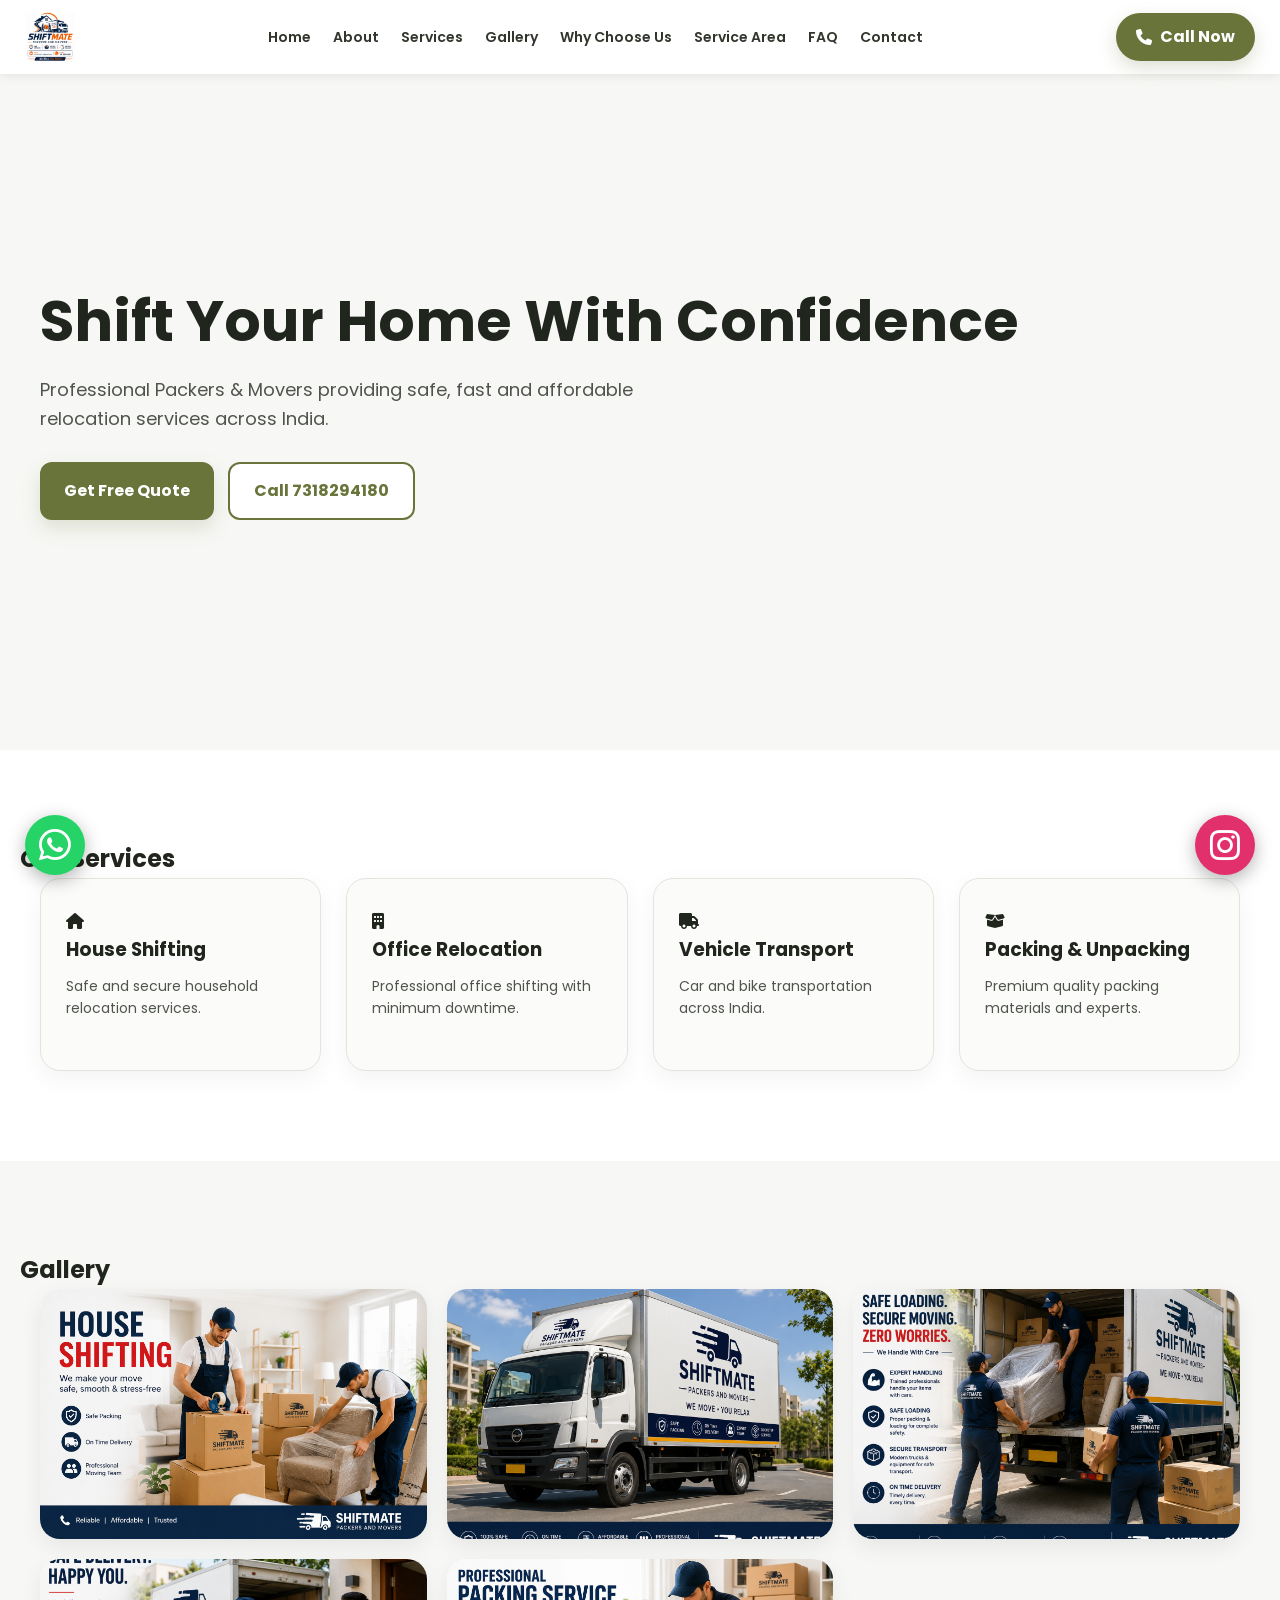
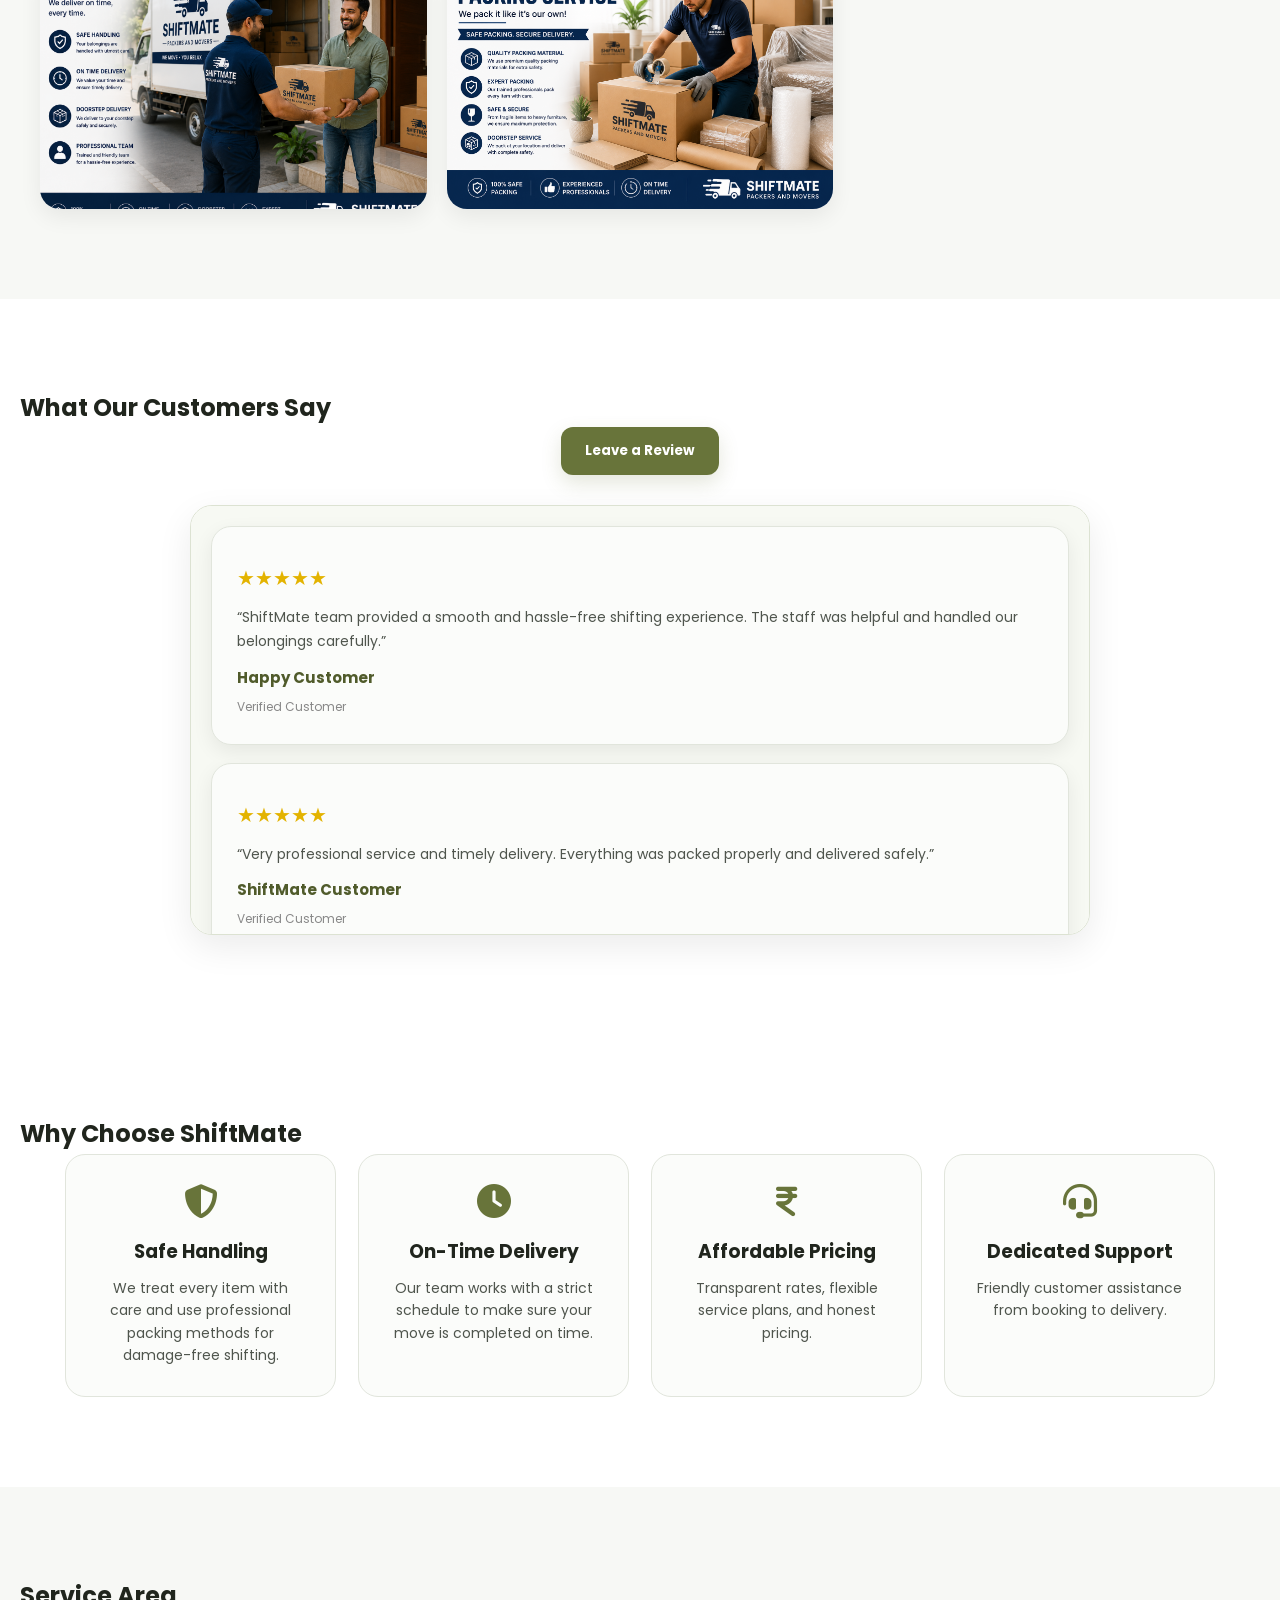
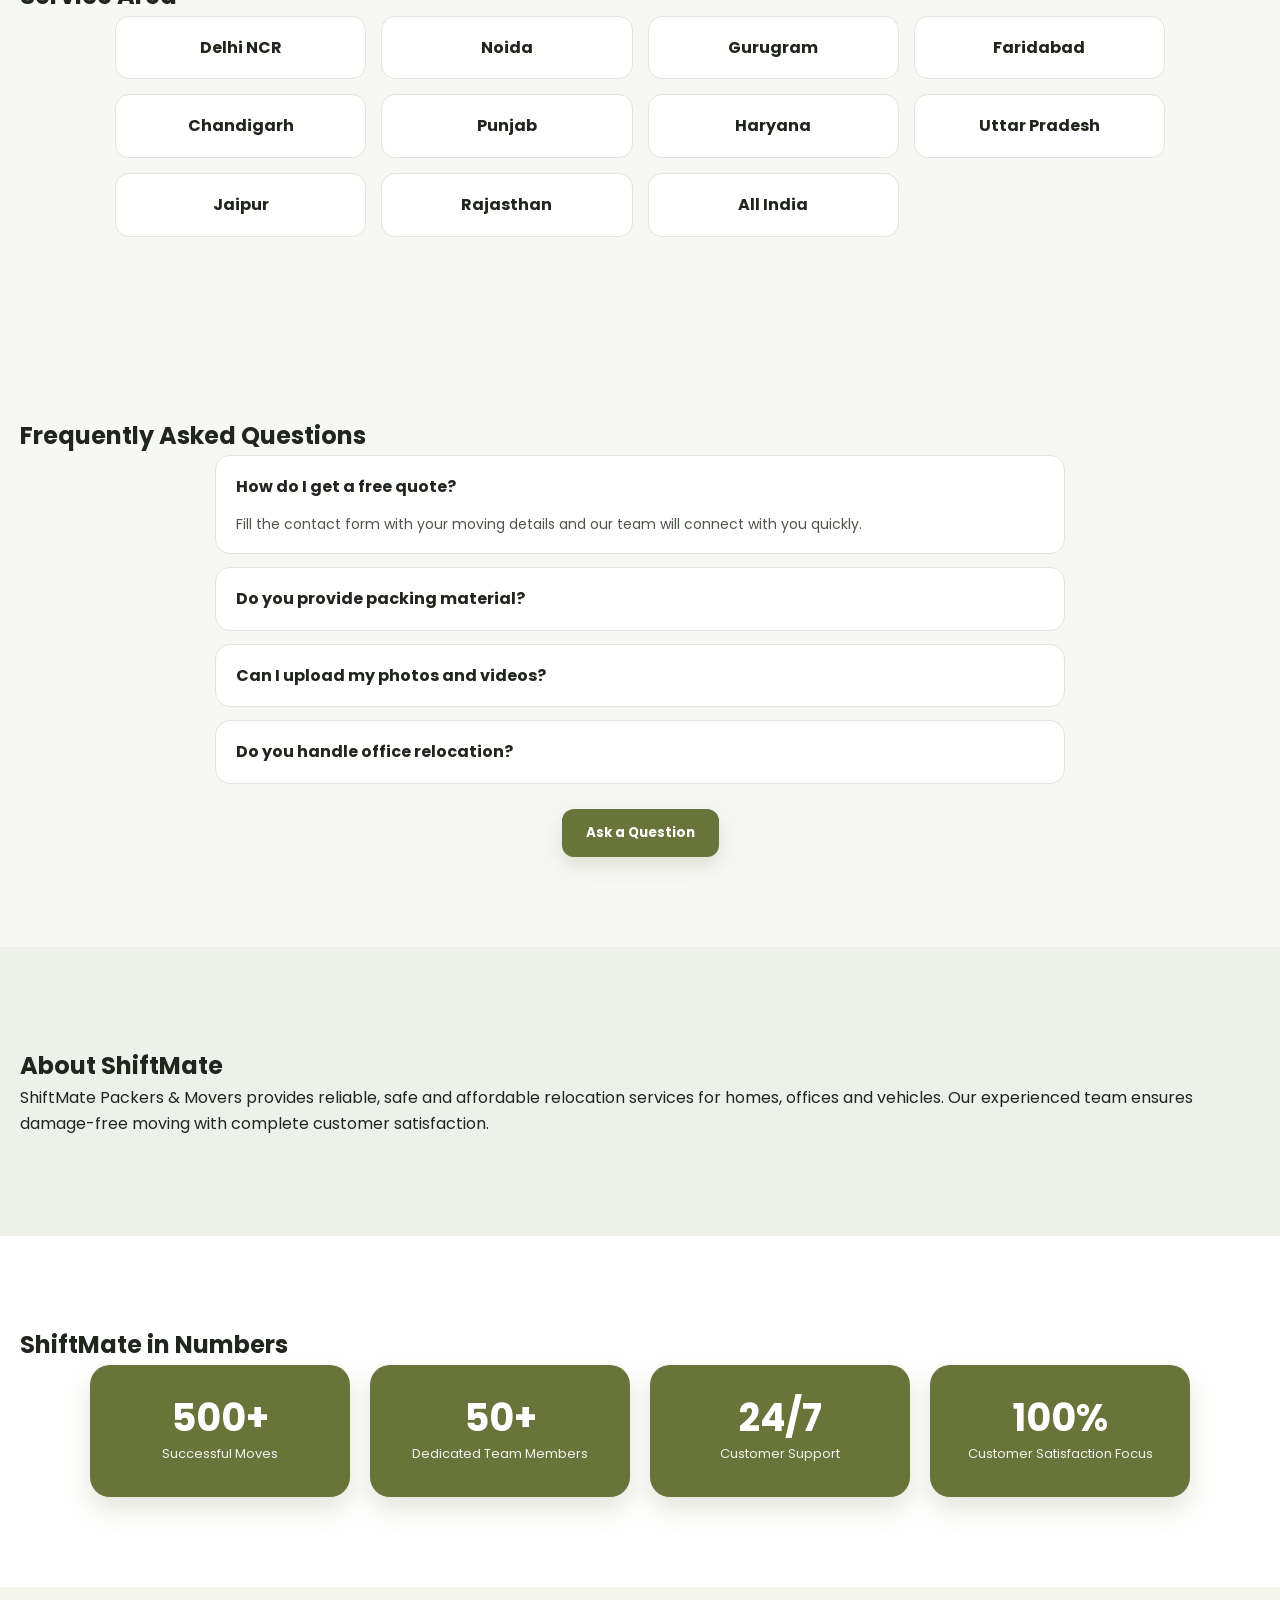
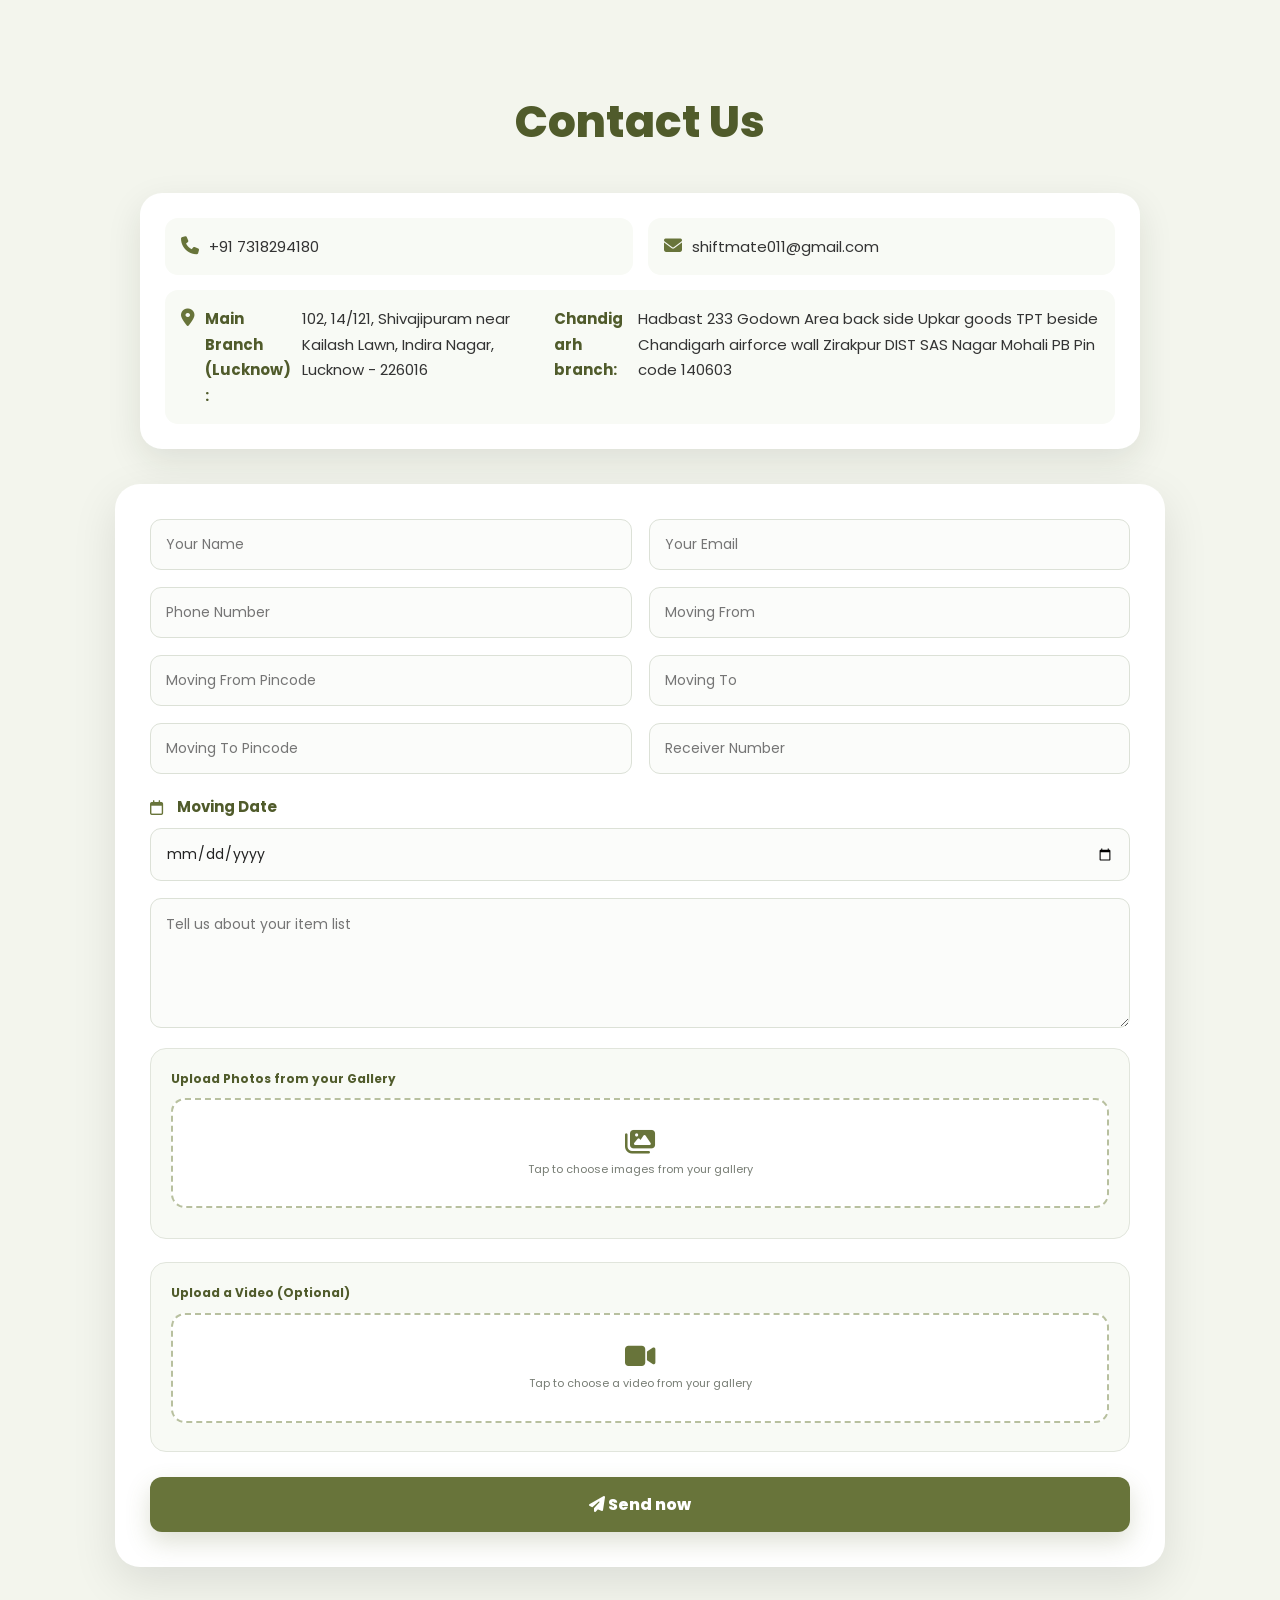
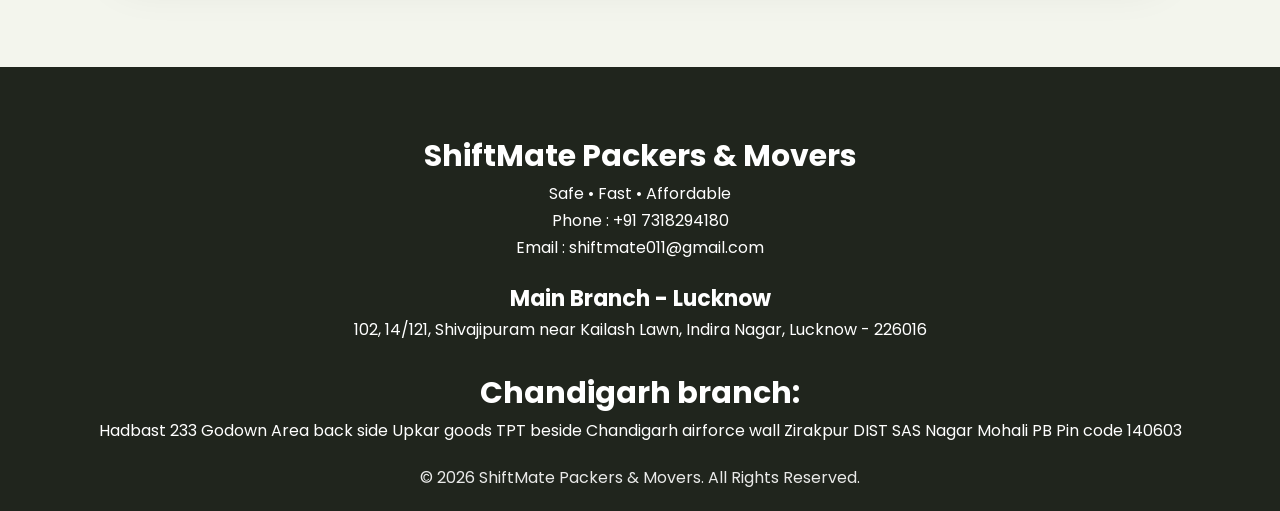
<file: index.html>
<!DOCTYPE html>
<html lang="en">
<head>
<meta charset="UTF-8">
<meta name="viewport" content="width=device-width, initial-scale=1.0">

<title>ShiftMate Packers & Movers</title>

<link rel="stylesheet" href="style.css">

<link rel="preconnect" href="https://fonts.googleapis.com">
<link rel="preconnect" href="https://fonts.gstatic.com" crossorigin>

<link href="https://fonts.googleapis.com/css2?family=Poppins:wght@300;400;500;600;700;800&display=swap" rel="stylesheet">

<link rel="stylesheet"
href="https://cdnjs.cloudflare.com/ajax/libs/font-awesome/6.5.2/css/all.min.css">



</head>

<body>



<!-- ================= HEADER ================= -->

<header>

<nav>

<div class="logo">
<img src="logo.png" alt="ShiftMate logo">
</div>

<ul class="nav-links">

<li><a href="#">Home</a></li>

<li><a href="#about">About</a></li>

<li><a href="#services">Services</a></li>

<li><a href="#gallery">Gallery</a></li>

<li><a href="#why-choose">Why Choose Us</a></li>

<li><a href="#service-area">Service Area</a></li>

<li><a href="#faq">FAQ</a></li>

<li><a href="#contact">Contact</a></li>

</ul>

<a href="tel:+917318294180"
   class="call-btn">

<i class="fa-solid fa-phone"></i>
Call Now

</a>

</nav>

</header>


<!-- ================= HOME ================= -->

<section class="hero">

<div class="hero-text">

<h1>
Shift Your Home With Confidence
</h1>

<p>
Professional Packers & Movers providing safe,
fast and affordable relocation services across India.
</p>

<div class="hero-buttons">

<a href="#contact"
   class="btn1">
Get Free Quote
</a>

<a href="tel:+917318294180"
   class="btn2">
Call 7318294180
</a>

</div>

</div>

<!-- LARGE HOMEPAGE IMAGE REMOVED -->

</section>


<!-- ================= SERVICES ================= -->

<section class="services"
         id="services">

<h2>Our Services</h2>

<div class="service-box">

<div class="card">

<i class="fa-solid fa-house"></i>

<h3>House Shifting</h3>

<p>
Safe and secure household relocation services.
</p>

</div>


<div class="card">

<i class="fa-solid fa-building"></i>

<h3>Office Relocation</h3>

<p>
Professional office shifting with minimum downtime.
</p>

</div>


<div class="card">

<i class="fa-solid fa-truck"></i>

<h3>Vehicle Transport</h3>

<p>
Car and bike transportation across India.
</p>

</div>


<div class="card">

<i class="fa-solid fa-box-open"></i>

<h3>Packing & Unpacking</h3>

<p>
Premium quality packing materials and experts.
</p>

</div>

</div>

</section>


<!-- ================= GALLERY ================= -->

<section class="gallery-section"
         id="gallery">

<h2>Gallery</h2>

<div class="gallery-container">

<div class="gallery-item">

<img src="gallery1.png"
     alt="ShiftMate gallery image 1">

</div>

<div class="gallery-item">

<img src="gallery2.png"
     alt="ShiftMate gallery image 2">

</div>

<div class="gallery-item">

<img src="gallery3.png"
     alt="ShiftMate gallery image 3">

</div>

<div class="gallery-item">

<img src="gallery4.png"
     alt="ShiftMate gallery image 4">

</div>

<div class="gallery-item">

<img src="gallery5.png"
     alt="ShiftMate gallery image 5">

</div>

</div>

</section>


<!-- ================= REVIEWS ================= -->

<section class="testimonials"
         id="reviews">

<h2>What Our Customers Say</h2>

<div class="review-actions">

<button type="button" id="openReviewBtn" class="btn1">
    Leave a Review
</button>

</div>
<div class="testimonial-container"
     id="reviewsList">

    <div class="testimonial-card">

        <div class="stars">
            ★★★★★
        </div>

        <p>
            “ShiftMate team provided a smooth and hassle-free
            shifting experience. The staff was helpful and
            handled our belongings carefully.”
        </p>

        <h4>
            Happy Customer
        </h4>

        <span>
            Verified Customer
        </span>

    </div>


    <div class="testimonial-card">

        <div class="stars">
            ★★★★★
        </div>

        <p>
            “Very professional service and timely delivery.
            Everything was packed properly and delivered safely.”
        </p>

        <h4>
            ShiftMate Customer
        </h4>

        <span>
            Verified Customer
        </span>

    </div>


    <div class="testimonial-card">

        <div class="stars">
            ★★★★★
        </div>

        <p>
            “Good communication and affordable pricing.
            Overall, the shifting process was convenient.”
        </p>

        <h4>
            Happy Customer
        </h4>

        <span>
            Verified Customer
        </span>

    </div>

</div>

</section>


<!-- REVIEW MODAL -->

<div id="reviewModal"
     class="review-modal"
     aria-hidden="true">

<div class="review-modal-content">

<button type="button"
        id="closeReviewModal"
        class="close-review-modal">
×
</button>

<h3>Leave a Review</h3>
<form id="reviewForm">

    <input type="hidden" name="_subject"
           value="New ShiftMate Customer Review">

    <input type="hidden" name="_template"
           value="table">

    <input type="hidden" name="_captcha"
           value="false">


<input
type="text"
id="reviewName"
name="name"
placeholder="Your name"
required>

<input
type="text"
id="reviewCity"
name="city"
placeholder="City"
required>

<div class="star-input"
     id="reviewStars">

<button type="button"
        class="star"
        data-value="1">☆</button>

<button type="button"
        class="star"
        data-value="2">☆</button>

<button type="button"
        class="star"
        data-value="3">☆</button>

<button type="button"
        class="star"
        data-value="4">☆</button>

<button type="button"
        class="star"
        data-value="5">☆</button>

</div>

<textarea
id="reviewText"
name="text"
placeholder="Write your review"
required></textarea>

<label for="reviewFiles">
Upload photos or video (optional)
</label>

<input
type="file"
id="reviewFiles"
name="reviewFiles[]"
accept="image/*,video/*"
multiple>

<div id="reviewFilesPreview"
     class="preview-grid">
</div>

<button type="submit"
        class="btn1">
Submit Review
</button>

</form>

</div>

</div>


<!-- ================= WHY CHOOSE ================= -->

<section class="why-choose"
         id="why-choose">

<h2>Why Choose ShiftMate</h2>

<div class="why-grid">

<div class="why-card">

<i class="fa-solid fa-shield-halved"></i>

<h3>Safe Handling</h3>

<p>
We treat every item with care and use professional
packing methods for damage-free shifting.
</p>

</div>


<div class="why-card">

<i class="fa-solid fa-clock"></i>

<h3>On-Time Delivery</h3>

<p>
Our team works with a strict schedule to make sure
your move is completed on time.
</p>

</div>


<div class="why-card">

<i class="fa-solid fa-indian-rupee-sign"></i>

<h3>Affordable Pricing</h3>

<p>
Transparent rates, flexible service plans,
and honest pricing.
</p>

</div>


<div class="why-card">

<i class="fa-solid fa-headset"></i>

<h3>Dedicated Support</h3>

<p>
Friendly customer assistance from booking
to delivery.
</p>

</div>

</div>

</section>


<!-- ================= SERVICE AREA ================= -->

<section class="service-area"
         id="service-area">

<h2>Service Area</h2>

<div class="area-grid">

<div class="area-card">Delhi NCR</div>
<div class="area-card">Noida</div>
<div class="area-card">Gurugram</div>
<div class="area-card">Faridabad</div>
<div class="area-card">Chandigarh</div>
<div class="area-card">Punjab</div>
<div class="area-card">Haryana</div>
<div class="area-card">Uttar Pradesh</div>
<div class="area-card">Jaipur</div>
<div class="area-card">Rajasthan</div>
<div class="area-card">All India</div>

</div>

</section>


<!-- ================= FAQ ================= -->

<section class="faq-section"
         id="faq">

<h2>Frequently Asked Questions</h2>

<div class="faq-list">

<details open>

<summary>
How do I get a free quote?
</summary>

<p>
Fill the contact form with your moving details
and our team will connect with you quickly.
</p>

</details>


<details>

<summary>
Do you provide packing material?
</summary>

<p>
Yes, we provide quality packing supplies
for homes, offices and vehicle relocation.
</p>

</details>


<details>

<summary>
Can I upload my photos and videos?
</summary>

<p>
Yes, the form allows you to upload photos
and video files related to your move.
</p>

</details>


<details>

<summary>
Do you handle office relocation?
</summary>

<p>
Yes, we provide professional office shifting.
</p>

</details>

</div>


<div class="faq-actions">

<button type="button" id="openQuestionBtn" class="btn1">
    Ask a Question
</button>

</div>

</section>


<!-- ================= ASK QUESTION ================= -->

<div id="questionModal"
     class="question-modal"
     aria-hidden="true">

<div class="question-modal-content">

<button type="button"
        id="closeQuestionModal"
        class="close-question-modal">
×
</button>

<h3>Ask a Question</h3>

<form id="questionForm">

    <input type="hidden" name="_subject"
           value="New ShiftMate Customer Question">

    <input type="hidden" name="_template"
           value="table">

    <input type="hidden" name="_captcha"
           value="false">


<input
type="text"
id="qName"
name="name"
placeholder="Your name"
required>

<input
type="email"
id="qEmail"
name="email"
placeholder="Your email"
required>

<textarea
id="qText"
name="question"
placeholder="Your question"
required></textarea>

<button type="submit"
        class="btn1">
Submit Question
</button>

</form>

</div>

</div>


<!-- ================= ABOUT ================= -->

<section class="about"
         id="about">

<h2>About ShiftMate</h2>

<p>

ShiftMate Packers & Movers provides reliable,
safe and affordable relocation services for homes,
offices and vehicles. Our experienced team ensures
damage-free moving with complete customer satisfaction.

</p>

</section>


<!-- ================= STATS ================= -->

<section class="stats-section"
         id="stats">

<h2>ShiftMate in Numbers</h2>

<div class="stats-grid">

<div class="stat-card">
<h3>500+</h3>
<p>Successful Moves</p>
</div>

<div class="stat-card">
<h3>50+</h3>
<p>Dedicated Team Members</p>
</div>

<div class="stat-card">
<h3>24/7</h3>
<p>Customer Support</p>
</div>

<div class="stat-card">
<h3>100%</h3>
<p>Customer Satisfaction Focus</p>
</div>

</div>

</section>


<!-- ================= CONTACT ================= -->

<section class="contact"
         id="contact">

<h2>Contact Us</h2>

<div class="contact-info">

<p>
<i class="fa-solid fa-phone"></i>
+91 7318294180
</p>

<p>
<i class="fa-solid fa-envelope"></i>
shiftmate011@gmail.com
</p>

<p>
<i class="fa-solid fa-location-dot"></i>

<strong>
Main Branch (Lucknow):
</strong>

102, 14/121, Shivajipuram near Kailash Lawn,
Indira Nagar, Lucknow - 226016
   <br>
<strong>
Chandigarh branch:
</strong>

Hadbast 233 Godown Area back side Upkar goods TPT beside Chandigarh airforce wall Zirakpur DIST SAS Nagar Mohali PB
Pin code 140603

</p>

</div>


<!-- QUOTE FORM -->

<form
    id="quoteForm"
    action="https://formsubmit.co/shiftmate011@gmail.com"
    method="POST"
    enctype="multipart/form-data">

    <input type="hidden" name="_subject" value="New ShiftMate Moving Enquiry">

    <input type="hidden" name="_next"
           value="https://itss-himanshu011.github.io/ShiftMate-Packers-Movers/thankyou.html">

    <input type="hidden" name="_captcha" value="false">


<input
type="text"
name="name"
placeholder="Your Name"
required>


<input
type="email"
name="email"
placeholder="Your Email"
required>


<input
type="tel"
name="phone"
placeholder="Phone Number"
required>


<!-- MOVING FROM -->

<input
    type="text"
    id="from"
    name="moving_from"
    placeholder="Moving From"
    required>


<input
    type="text"
    id="fromPincode"
    name="moving_from_pincode"
    placeholder="Moving From Pincode"
    inputmode="numeric"
    maxlength="6"
    pattern="[0-9]{6}"
    required>


<!-- MOVING TO -->

<input
    type="text"
    id="to"
    name="moving_to"
    placeholder="Moving To"
    required>


<input
    type="text"
    id="toPincode"
    name="moving_to_pincode"
    placeholder="Moving To Pincode"
    inputmode="numeric"
    maxlength="6"
    pattern="[0-9]{6}"
    required>


<!-- RECEIVER NUMBER -->

<input
    type="tel"
    id="receiverNumber"
    name="receiver_number"
    placeholder="Receiver Number"
    inputmode="numeric"
    maxlength="10"
    pattern="[0-9]{10}"
    required>


<!-- DATE -->

<label
for="movingDate"
class="date-label">

<i class="fa-regular fa-calendar"></i>
Moving Date

</label>

<input
type="date"
id="movingDate"
name="date"
required>


<textarea
name="message"
placeholder="Tell us about your item list">
</textarea>


<!-- PHOTOS -->

<div class="upload-group">

<label
for="photos"
class="upload-label">

Upload Photos from your Gallery

</label>

<label
for="photos"
class="upload-box"
id="photos-dropzone">

<i class="fa-solid fa-images"></i>

<span>
Tap to choose images from your gallery
</span>

</label>

<input
id="photos"
type="file"
name="photos"
accept="image/*"
multiple>

<div
id="photo-preview"
class="preview-grid">
</div>

</div>


<!-- VIDEO -->

<div class="upload-group">

<label
for="video"
class="upload-label">

Upload a Video (Optional)

</label>

<label
for="video"
class="upload-box"
id="video-dropzone">

<i class="fa-solid fa-video"></i>

<span>
Tap to choose a video from your gallery
</span>

</label>

<input
id="video"
type="file"
name="video"
accept="video/*">

<div
id="video-file-name"
class="file-name">
</div>

</div>


<input
type="hidden"
name="_subject"
value="New ShiftMate Website Enquiry">


<input
type="hidden"
name="_template"
value="table">


<input
type="hidden"
name="_captcha"
value="false">


<input type="hidden" name="_next" value="https://itss-himanshu011.github.io/ShiftMate-Packers-Movers/thankyou.html">


<button type="submit">

<i class="fa-solid fa-paper-plane"></i>
Send now

</button>

</form>

</section>


<!-- ================= FOOTER ================= -->

<footer>

<h3>
ShiftMate Packers & Movers
</h3>

<p>
Safe • Fast • Affordable
</p>

<p>
Phone : +91 7318294180
</p>

<p>
Email : shiftmate011@gmail.com
</p>

<h2>
Main Branch - Lucknow
</h2>

<p>
102, 14/121, Shivajipuram near Kailash Lawn,
Indira Nagar, Lucknow - 226016
</p>
 <br>
<h3>
Chandigarh branch:
</h3>
<p>
Hadbast 233 Godown Area back side Upkar goods TPT beside Chandigarh airforce wall Zirakpur DIST SAS Nagar Mohali PB
Pin code 140603
</p>

<p class="copyright">
© 2026 ShiftMate Packers & Movers.
All Rights Reserved.
</p>

</footer>


<!-- ================= WHATSAPP ================= -->

<a
    id="whatsappFloat"
    href="https://wa.me/917318294180"
    target="_blank"
    rel="noopener noreferrer"
    aria-label="Chat with ShiftMate on WhatsApp"
    style="
        position: fixed !important;
        left: 25px !important;
        bottom: 25px !important;
        width: 60px !important;
        height: 60px !important;
        min-width: 60px !important;
        min-height: 60px !important;
        background: #25D366 !important;
        border-radius: 50% !important;
        display: flex !important;
        align-items: center !important;
        justify-content: center !important;
        padding: 0 !important;
        margin: 0 !important;
        text-decoration: none !important;
        z-index: 2147483647 !important;
        box-shadow: 0 5px 18px rgba(0,0,0,.30) !important;
        overflow: hidden !important;
    "
>
    <i
        class="fa-brands fa-whatsapp"
        style="
            font-size: 36px !important;
            line-height: 1 !important;
            color: #fff !important;
            display: block !important;
        "
    ></i>
</a>
<a
    id="instagramFloat"
    href="https://www.instagram.com/shiftmate011?stkn=bTk1a3V1cHdyanZs"
    target="_blank"
    rel="noopener noreferrer"
    aria-label="Follow ShiftMate on Instagram"
    style="
        position: fixed !important;
        right: 25px !important;
        bottom: 25px !important;
        width: 60px !important;
        height: 60px !important;
        min-width: 60px !important;
        min-height: 60px !important;
        background: #E1306C !important;
        border-radius: 50% !important;
        display: flex !important;
        align-items: center !important;
        justify-content: center !important;
        padding: 0 !important;
        margin: 0 !important;
        text-decoration: none !important;
        z-index: 2147483647 !important;
        box-shadow: 0 5px 18px rgba(0,0,0,.30) !important;
        overflow: hidden !important;
    "
>
    <i
        class="fa-brands fa-instagram"
        style="
            font-size: 34px !important;
            line-height: 1 !important;
            color: #fff !important;
            display: block !important;
        "
    ></i>
</a>



<script src="script.js">
</script>

</body>
</html>
</file>
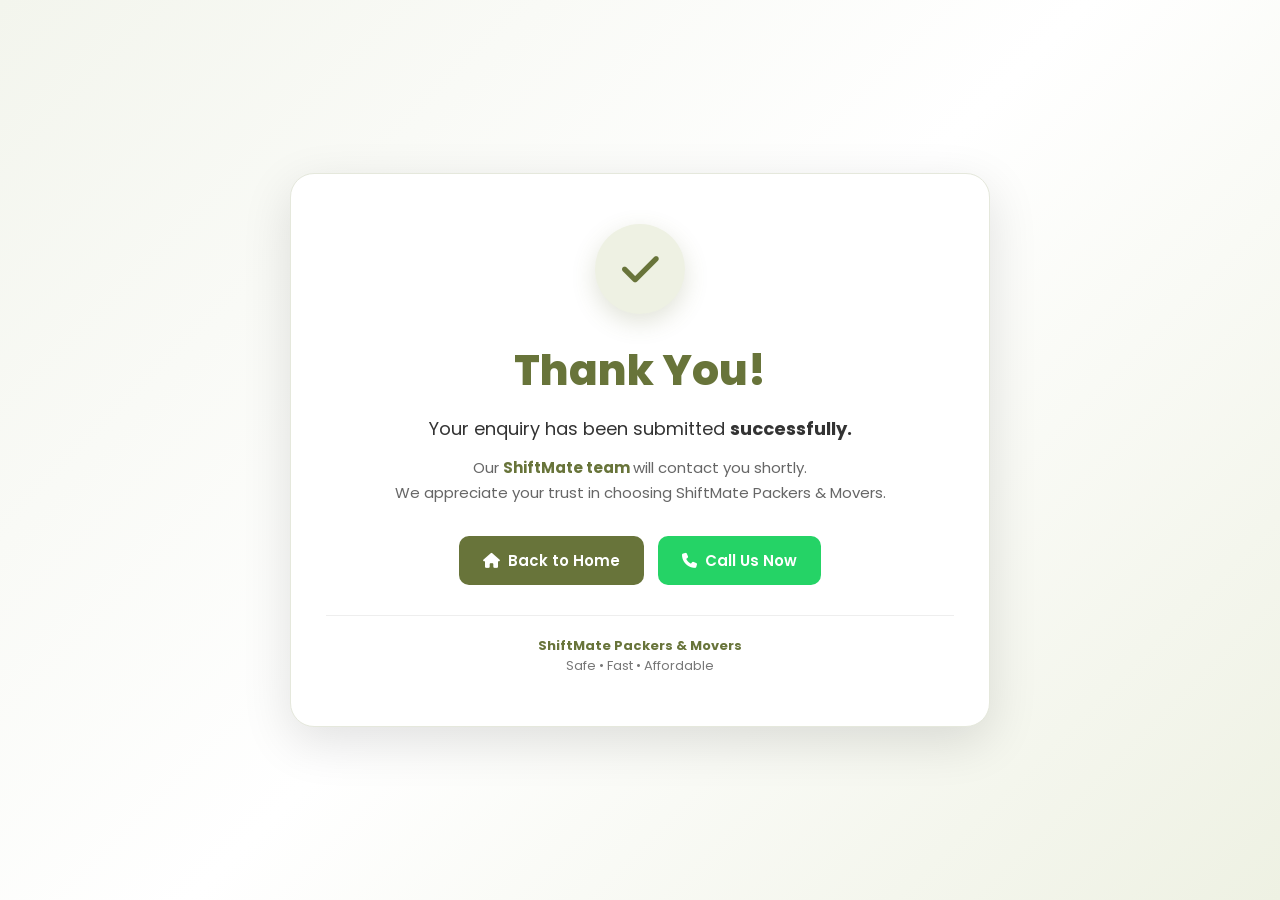
<file: thankyou.html>
<!DOCTYPE html>
<html lang="en">

<head>

    <meta charset="UTF-8">

    <meta name="viewport" content="width=device-width, initial-scale=1.0">

    <title>Thank You | ShiftMate Packers & Movers</title>

    <link rel="preconnect" href="https://fonts.googleapis.com">

    <link rel="preconnect"
          href="https://fonts.gstatic.com"
          crossorigin>

    <link
        href="https://fonts.googleapis.com/css2?family=Poppins:wght@300;400;500;600;700;800&display=swap"
        rel="stylesheet">

    <link
        rel="stylesheet"
        href="https://cdnjs.cloudflare.com/ajax/libs/font-awesome/6.5.2/css/all.min.css">

    <style>

        * {
            box-sizing: border-box;
        }

        body {
            margin: 0;
            font-family: 'Poppins', sans-serif;
            min-height: 100vh;
            display: flex;
            align-items: center;
            justify-content: center;
            padding: 20px;

            background:
                linear-gradient(
                    135deg,
                    #f3f5ed 0%,
                    #ffffff 50%,
                    #eef1e3 100%
                );
        }

        .thankyou-wrap {
            width: 100%;
            max-width: 700px;

            background: #ffffff;

            padding: 50px 35px;

            border-radius: 24px;

            text-align: center;

            box-shadow:
                0 15px 50px rgba(0, 0, 0, 0.12);

            border: 1px solid #e5e8dc;
        }

        .success-icon {
            width: 90px;
            height: 90px;

            margin: 0 auto 25px;

            border-radius: 50%;

            display: flex;
            align-items: center;
            justify-content: center;

            background: #eef1e3;

            color: #68743a;

            font-size: 42px;

            box-shadow:
                0 8px 25px rgba(104, 116, 58, 0.20);
        }

        h1 {
            margin: 0 0 12px;

            font-size: 42px;

            font-weight: 800;

            color: #68743a;
        }

        .main-message {
            margin: 0 auto 10px;

            color: #333;

            font-size: 18px;

            line-height: 1.7;
        }

        .sub-message {
            margin: 0 auto;

            color: #666;

            font-size: 15px;

            line-height: 1.7;
        }

        .highlight {
            color: #68743a;
            font-weight: 700;
        }

        .actions {
            margin-top: 30px;

            display: flex;

            justify-content: center;

            align-items: center;

            gap: 14px;

            flex-wrap: wrap;
        }

        .action-btn {
            display: inline-flex;

            align-items: center;

            justify-content: center;

            gap: 8px;

            padding: 13px 24px;

            border-radius: 10px;

            text-decoration: none;

            font-family: 'Poppins', sans-serif;

            font-size: 15px;

            font-weight: 600;

            transition: 0.3s ease;
        }

        .home-btn {
            background: #68743a;
            color: #ffffff;
        }

        .home-btn:hover {
            background: #505b2b;
            transform: translateY(-2px);
        }

        .call-btn {
            background: #25D366;
            color: #ffffff;
        }

        .call-btn:hover {
            background: #1ebe5d;
            transform: translateY(-2px);
        }

        .brand {
            margin-top: 30px;

            padding-top: 20px;

            border-top: 1px solid #eeeeee;

            color: #777;

            font-size: 13px;
        }

        .brand strong {
            color: #68743a;
        }

        @media (max-width: 600px) {

            .thankyou-wrap {
                padding: 40px 22px;
            }

            .success-icon {
                width: 75px;
                height: 75px;
                font-size: 34px;
            }

            h1 {
                font-size: 32px;
            }

            .main-message {
                font-size: 16px;
            }

            .actions {
                flex-direction: column;
            }

            .action-btn {
                width: 100%;
                max-width: 280px;
            }
        }

    </style>

</head>

<body>

    <div class="thankyou-wrap">

        <div class="success-icon">
            <i class="fa-solid fa-check"></i>
        </div>

        <h1>
            Thank You!
        </h1>

        <p class="main-message">

            Your enquiry has been submitted
            <strong>successfully.</strong>

        </p>

        <p class="sub-message">

            Our
            <span class="highlight">
                ShiftMate team
            </span>
            will contact you shortly.

        </p>

        <p class="sub-message">

            We appreciate your trust in
            choosing ShiftMate Packers & Movers.

        </p>

        <div class="actions">

            <a
                href="index.html"
                class="action-btn home-btn">

                <i class="fa-solid fa-house"></i>

                Back to Home

            </a>

            <a
                href="tel:+917318294180"
                class="action-btn call-btn">

                <i class="fa-solid fa-phone"></i>

                Call Us Now

            </a>

        </div>

        <div class="brand">

            <strong>
                ShiftMate Packers & Movers
            </strong>

            <br>

            Safe • Fast • Affordable

        </div>

    </div>

</body>

</html>
</file>
<file: style.css>
/* =========================================================
   SHIFTMATE PACKERS & MOVERS
   PREMIUM OLIVE + BLUE DESIGN
========================================================= */

:root{
    --olive:#68743a;
    --olive-dark:#505b2b;
    --olive-light:#eef1e3;

    --blue:#0b5ed7;
    --blue-dark:#084298;

    --orange:#f28b2c;

    --dark:#20251d;
    --text:#4f554d;
    --muted:#777d74;

    --white:#ffffff;
    --light:#f6f8f4;
    --border:#e1e5dc;

    --shadow:0 12px 35px rgba(30,40,20,.10);
    --radius:20px;
}


/* =========================================================
   RESET
========================================================= */

*{
    margin:0;
    padding:0;
    box-sizing:border-box;
    font-family:'Poppins',sans-serif;
    scroll-behavior:smooth;
}

html{
    scroll-behavior:smooth;
}

body{
    background:#f7f8f5;
    color:var(--dark);
    line-height:1.6;
    overflow-x:hidden;
}

a{
    text-decoration:none;
    color:inherit;
}

button,
input,
textarea{
    font-family:inherit;
}

button{
    cursor:pointer;
}

img{
    max-width:100%;
}


/* =========================================================
   HEADER
========================================================= */

header{
    position:fixed;
    top:0;
    left:0;
    width:100%;
    background:rgba(255,255,255,.96);
    backdrop-filter:blur(12px);
    box-shadow:0 2px 15px rgba(0,0,0,.08);
    z-index:1000;
}

nav{
    max-width:1300px;
    margin:auto;
    padding:12px 25px;
    display:flex;
    align-items:center;
    justify-content:space-between;
    gap:20px;
}

.logo img{
    height:50px;
    width:auto;
    display:block;
}

.nav-links{
    display:flex;
    list-style:none;
    gap:22px;
    align-items:center;
}

.nav-links a{
    color:#31362d;
    font-size:14px;
    font-weight:600;
    transition:.25s ease;
}

.nav-links a:hover{
    color:var(--olive);
}

.call-btn{
    background:var(--olive);
    color:white;
    padding:11px 20px;
    border-radius:50px;
    font-weight:700;
    display:flex;
    align-items:center;
    gap:8px;
    transition:.25s ease;
    white-space:nowrap;
    box-shadow:0 7px 18px rgba(104,116,58,.22);
}

.call-btn:hover{
    background:var(--olive-dark);
    transform:translateY(-2px);
}


/* =========================================================
   GENERAL
========================================================= */

.section-heading{
    text-align:center;
    max-width:800px;
    margin:0 auto 45px;
}

.section-heading > span,
.section-kicker{
    color:var(--olive);
    font-size:12px;
    letter-spacing:2px;
    font-weight:800;
    text-transform:uppercase;
}

.section-heading h2{
    font-size:42px;
    line-height:1.2;
    margin:10px 0 15px;
    color:var(--dark);
}

.section-heading p{
    color:var(--text);
    font-size:16px;
}


/* =========================================================
   BUTTONS
========================================================= */

.btn1,
.btn2,
.olive-button,
.olive-submit,
.quote-submit{
    border:none;
    display:inline-flex;
    align-items:center;
    justify-content:center;
    gap:9px;
    background:var(--olive);
    color:white;
    padding:14px 24px;
    border-radius:12px;
    font-weight:700;
    transition:.25s ease;
    box-shadow:0 8px 20px rgba(104,116,58,.18);
}

.btn1:hover,
.btn2:hover,
.olive-button:hover,
.olive-submit:hover,
.quote-submit:hover{
    background:var(--olive-dark);
    transform:translateY(-2px);
}

.btn2{
    background:#ffffff;
    color:var(--olive);
    border:2px solid var(--olive);
    box-shadow:none;
}

.btn2:hover{
    color:white;
}


/* =========================================================
   HERO
========================================================= */

.hero{
    max-width:1250px;
    margin:105px auto 45px;
    padding:55px 25px;
    min-height:600px;
    display:flex;
    align-items:center;
    gap:55px;
}

.hero-text{
    flex:1;
}

.hero-badge{
    display:inline-flex;
    align-items:center;
    gap:8px;
    background:var(--olive-light);
    color:var(--olive-dark);
    padding:8px 14px;
    border-radius:50px;
    font-size:13px;
    font-weight:700;
    margin-bottom:20px;
}

.hero-text h1{
    font-size:57px;
    line-height:1.12;
    margin-bottom:22px;
    color:var(--dark);
}

.hero-text h1 span{
    color:var(--olive);
    display:block;
}

.hero-text p{
    max-width:650px;
    font-size:18px;
    color:var(--text);
    margin-bottom:28px;
}

.hero-buttons{
    display:flex;
    flex-wrap:wrap;
    gap:14px;
}

.hero-trust{
    margin-top:25px;
    display:flex;
    flex-wrap:wrap;
    gap:18px;
}

.hero-trust div{
    font-size:13px;
    font-weight:600;
    color:#61675d;
}

.hero-trust i{
    color:var(--olive);
    margin-right:5px;
}

.hero-image{
    flex:1;
    display:flex;
    justify-content:center;
}

.hero-image-card{
    width:100%;
    max-width:560px;
    padding:12px;
    background:white;
    border-radius:28px;
    box-shadow:var(--shadow);
    position:relative;
}

.hero-image-card img{
    width:100%;
    height:430px;
    object-fit:cover;
    border-radius:20px;
    display:block;
}

.hero-image-tag{
    position:absolute;
    left:30px;
    bottom:30px;
    background:rgba(255,255,255,.95);
    backdrop-filter:blur(10px);
    padding:12px 17px;
    border-radius:15px;
    display:flex;
    align-items:center;
    gap:10px;
    box-shadow:0 10px 25px rgba(0,0,0,.12);
}

.hero-image-tag i{
    width:38px;
    height:38px;
    display:flex;
    align-items:center;
    justify-content:center;
    background:var(--olive);
    color:white;
    border-radius:50%;
}

.hero-image-tag span{
    display:flex;
    flex-direction:column;
}

.hero-image-tag strong{
    font-size:13px;
}

.hero-image-tag small{
    color:var(--muted);
}


/* =========================================================
   TRUST STRIP
========================================================= */

.trust-strip{
    max-width:1150px;
    margin:0 auto 70px;
    background:white;
    border:1px solid var(--border);
    border-radius:20px;
    padding:22px;
    display:grid;
    grid-template-columns:repeat(4,1fr);
    gap:20px;
    box-shadow:var(--shadow);
}

.trust-item{
    display:flex;
    align-items:center;
    gap:12px;
    border-right:1px solid var(--border);
    padding-right:20px;
}

.trust-item:last-child{
    border-right:none;
}

.trust-item > i{
    width:44px;
    height:44px;
    display:flex;
    justify-content:center;
    align-items:center;
    border-radius:12px;
    background:var(--olive-light);
    color:var(--olive);
}

.trust-item span{
    display:flex;
    flex-direction:column;
}

.trust-item strong{
    font-size:13px;
}

.trust-item small{
    color:var(--muted);
    font-size:11px;
}


/* =========================================================
   SERVICES
========================================================= */

.services{
    padding:90px 20px;
    background:white;
}

.service-box{
    max-width:1200px;
    margin:auto;
    display:grid;
    grid-template-columns:repeat(4,1fr);
    gap:25px;
}

.card{
    background:#fbfcfa;
    border:1px solid var(--border);
    border-radius:20px;
    padding:30px 25px;
    box-shadow:0 8px 25px rgba(0,0,0,.05);
    transition:.3s ease;
}

.card:hover{
    transform:translateY(-8px);
    box-shadow:var(--shadow);
    border-color:#ccd3ba;
}

.card-icon{
    width:58px;
    height:58px;
    display:flex;
    justify-content:center;
    align-items:center;
    border-radius:16px;
    background:var(--olive-light);
    color:var(--olive);
    font-size:24px;
    margin-bottom:20px;
}

.card h3{
    margin-bottom:10px;
    color:var(--dark);
}

.card p{
    color:var(--text);
    font-size:14px;
    margin-bottom:20px;
}

.card a{
    color:var(--olive);
    font-size:13px;
    font-weight:800;
}


/* =========================================================
   ABOUT
========================================================= */

.about{
    padding:100px 20px;
    background:#eef1e9;
}

.about-content{
    max-width:1150px;
    margin:auto;
    display:grid;
    grid-template-columns:1.6fr .8fr;
    gap:50px;
    align-items:center;
}

.about-text h2{
    font-size:45px;
    margin:10px 0 20px;
}

.about-text h2 span{
    color:var(--olive);
}

.about-text p{
    color:var(--text);
    max-width:750px;
    margin-bottom:15px;
}

.about-points{
    display:grid;
    grid-template-columns:1fr 1fr;
    gap:12px;
    margin-top:25px;
}

.about-points div{
    font-size:14px;
    font-weight:600;
}

.about-points i{
    color:var(--olive);
    margin-right:7px;
}

.about-card{
    background:white;
    padding:35px;
    border-radius:25px;
    box-shadow:var(--shadow);
    text-align:center;
}

.about-card > i{
    width:70px;
    height:70px;
    border-radius:50%;
    display:flex;
    align-items:center;
    justify-content:center;
    background:var(--olive-light);
    color:var(--olive);
    font-size:30px;
    margin-bottom:18px;
}

.about-card h3{
    font-size:24px;
    margin-bottom:10px;
}

.about-card p{
    color:var(--text);
    margin-bottom:22px;
}


/* =========================================================
   STATS
========================================================= */

.stats-section{
    padding:90px 20px;
    background:white;
}

.stats-grid{
    max-width:1100px;
    margin:auto;
    display:grid;
    grid-template-columns:repeat(4,1fr);
    gap:20px;
}

.stat-card{
    text-align:center;
    padding:32px 20px;
    border-radius:20px;
    background:var(--olive);
    color:white;
    box-shadow:0 12px 25px rgba(104,116,58,.18);
}

.stat-card i{
    font-size:25px;
    margin-bottom:10px;
    opacity:.9;
}

.stat-card h3{
    font-size:38px;
    line-height:1.1;
}

.stat-card p{
    font-size:13px;
    margin-top:6px;
    opacity:.9;
}


/* =========================================================
   GALLERY
========================================================= */

.gallery-section{
    padding:90px 20px;
    background:#f7f8f5;
}

.gallery-container{
    max-width:1200px;
    margin:auto;
    display:grid;
    grid-template-columns:repeat(3,1fr);
    gap:20px;
}

.gallery-item{
    height:250px;
    background:white;
    border-radius:20px;
    overflow:hidden;
    box-shadow:0 8px 22px rgba(0,0,0,.07);
    cursor:pointer;
}

.gallery-item img{
    width:100%;
    height:100%;
    object-fit:cover;
    transition:.35s ease;
}

.gallery-item:hover img{
    transform:scale(1.06);
}

.featured-gallery-item{
    grid-column:span 2;
}


/* =========================================================
   GALLERY MODAL
========================================================= */

.gallery-modal{
    position:fixed;
    inset:0;
    background:rgba(0,0,0,.82);
    display:none;
    align-items:center;
    justify-content:center;
    padding:25px;
    z-index:5000;
}

.gallery-modal.show{
    display:flex;
}

.gallery-modal-content{
    position:relative;
    max-width:1000px;
    width:100%;
}

.gallery-modal-content img{
    width:100%;
    max-height:85vh;
    object-fit:contain;
    border-radius:15px;
}

.close-gallery-modal{
    position:absolute;
    right:0;
    top:-50px;
    width:42px;
    height:42px;
    border:none;
    border-radius:50%;
    background:white;
    color:#222;
    font-size:25px;
}


/* =========================================================
   WHY CHOOSE
========================================================= */

.why-choose{
    padding:90px 20px;
    background:white;
}

.why-grid{
    max-width:1150px;
    margin:auto;
    display:grid;
    grid-template-columns:repeat(4,1fr);
    gap:22px;
}

.why-card{
    padding:30px;
    background:#fbfcfa;
    border:1px solid var(--border);
    border-radius:20px;
    text-align:center;
    transition:.3s;
}

.why-card:hover{
    transform:translateY(-6px);
    box-shadow:var(--shadow);
}

.why-card > i{
    color:var(--olive);
    font-size:34px;
    margin-bottom:18px;
}

.why-card h3{
    margin-bottom:10px;
}

.why-card p{
    font-size:14px;
    color:var(--text);
}


/* =========================================================
   SERVICE AREA
========================================================= */

.service-area{
    padding:90px 20px;
    background:#f7f8f5;
}

.area-grid{
    max-width:1050px;
    margin:auto;
    display:grid;
    grid-template-columns:repeat(4,1fr);
    gap:15px;
}

.area-card{
    padding:18px;
    background:white;
    border:1px solid var(--border);
    border-radius:14px;
    color:var(--dark);
    font-weight:700;
    display:flex;
    align-items:center;
    justify-content:center;
    gap:8px;
    transition:.25s;
}

.area-card i{
    color:var(--olive);
}

.area-card:hover{
    transform:translateY(-3px);
    border-color:var(--olive);
}


/* =========================================================
   TESTIMONIALS
========================================================= */

.testimonials{
    padding:90px 20px;
    background:white;
}

.review-actions{
    text-align:center;
    margin-bottom:30px;
}

.testimonial-container{
    width:min(900px, 100%);
    height:430px;

    margin:30px auto 0;

    display:flex;
    flex-direction:column;
    gap:18px;

    padding:20px;

    background:#f7f9f3;

    border:1px solid #dce2d2;
    border-radius:22px;

    overflow-y:auto;
    overflow-x:hidden;

    box-shadow:0 12px 35px rgba(0,0,0,.08);

    /* Allow page scrolling to continue naturally
       when the inner box reaches its limits */
    overscroll-behavior-y:auto;

    scrollbar-width:thin;
    scrollbar-color:#68743a #e9ede3;
}


/* Chrome / Edge scrollbar */

.testimonial-container::-webkit-scrollbar{
    width:9px;
}

.testimonial-container::-webkit-scrollbar-track{
    background:#e9ede3;
    border-radius:20px;
}

.testimonial-container::-webkit-scrollbar-thumb{
    background:#68743a;
    border-radius:20px;
}

.testimonial-container::-webkit-scrollbar-thumb:hover{
    background:#505b2b;
}


/* REVIEW CARD */

.testimonial-card{
    flex:0 0 auto;

    width:100%;

    background:#ffffff;

    padding:25px;

    border:1px solid #e1e5dc;

    border-radius:17px;

    box-shadow:0 7px 20px rgba(0,0,0,.07);

    text-align:left;

    transition:.25s ease;
}

.testimonial-card:hover{
    transform:translateY(-2px);

    box-shadow:0 10px 25px rgba(0,0,0,.10);
}


.testimonial-card .stars,
.testimonial-card .stars{
    color:#e3b300;

    font-size:20px;

    margin-bottom:12px;
}

.testimonial-card p{
    color:#444;

    font-size:14px;

    line-height:1.7;

    margin-bottom:12px;
}

.testimonial-card h4{
    color:#505b2b;

    font-size:15px;

    margin-bottom:3px;
}

.testimonial-card span{
    color:#888;

    font-size:12px;
}


/* MOBILE */

@media(max-width:600px){

    .testimonial-container{
        height:390px;

        padding:14px;

        border-radius:18px;
    }

    .testimonial-card{
        padding:20px;
    }

}

.testimonial-empty{
    grid-column:1/-1;
    text-align:center;
    padding:40px;
    border:2px dashed var(--border);
    border-radius:20px;
    color:var(--muted);
}

.testimonial-empty i{
    font-size:38px;
    color:var(--olive);
    margin-bottom:10px;
}

.testimonial-card{
    background:#fbfcfa;
    border:1px solid var(--border);
    padding:25px;
    border-radius:20px;
}

.testimonial-card h3{
    color:var(--olive-dark);
}

.testimonial-city{
    font-size:12px;
    color:var(--muted);
}

.stars{
    color:#e6a700;
    font-size:19px;
    margin:10px 0;
}

.testimonial-card p{
    color:var(--text);
    font-size:14px;
}


/* =========================================================
   MODALS
========================================================= */

.review-modal,
.question-modal{
    position:fixed;
    inset:0;
    display:flex;
    justify-content:center;
    align-items:center;
    background:rgba(20,25,18,.65);
    backdrop-filter:blur(5px);
    z-index:6000;
    opacity:0;
    pointer-events:none;
    transition:.2s ease;
    padding:20px;
}

.review-modal[aria-hidden="false"],
.question-modal[aria-hidden="false"]{
    opacity:1;
    pointer-events:auto;
}

.review-modal-content,
.question-modal-content{
    width:min(550px,100%);
    max-height:90vh;
    overflow:auto;
    background:white;
    border-radius:24px;
    padding:32px;
    position:relative;
    box-shadow:0 25px 70px rgba(0,0,0,.25);
}

.modal-close{
    position:absolute;
    top:12px;
    right:15px;
    border:none;
    background:#f0f2eb;
    color:#333;
    width:36px;
    height:36px;
    border-radius:50%;
    font-size:23px;
}

.modal-heading{
    text-align:center;
    margin-bottom:25px;
}

.modal-heading > i{
    font-size:32px;
    color:var(--olive);
    margin-bottom:8px;
}

.modal-heading h3{
    font-size:25px;
}

.modal-heading p{
    color:var(--muted);
    font-size:13px;
}


/* =========================================================
   FAQ
========================================================= */

.faq-section{
    padding:90px 20px;
    background:#f7f8f5;
}

.faq-list{
    max-width:850px;
    margin:auto;
}

.faq-list details{
    background:white;
    border:1px solid var(--border);
    border-radius:15px;
    padding:18px 20px;
    margin-bottom:13px;
}

.faq-list summary{
    cursor:pointer;
    list-style:none;
    font-weight:700;
    color:var(--dark);
    display:flex;
    justify-content:space-between;
    align-items:center;
}

.faq-list summary::-webkit-details-marker{
    display:none;
}

.faq-list summary i{
    color:var(--olive);
    transition:.25s;
}

.faq-list details[open] summary i{
    transform:rotate(45deg);
}

.faq-list p{
    margin-top:13px;
    color:var(--text);
    font-size:14px;
}

.faq-actions{
    text-align:center;
    margin-top:25px;
}


/* =========================================================
   CONTACT
========================================================= */

.contact-section{
    padding:100px 20px;
    background:#eef1e9;
}

.contact-wrapper{
    max-width:1200px;
    margin:auto;
    display:grid;
    grid-template-columns:.85fr 1.15fr;
    gap:45px;
    align-items:start;
}

.contact-intro{
    padding:15px 0;
}

.contact-intro h2{
    font-size:45px;
    line-height:1.15;
    margin:12px 0 18px;
}

.contact-intro h2 span{
    color:var(--olive);
    display:block;
}

.contact-intro > p{
    color:var(--text);
    max-width:520px;
}

.contact-mini-cards{
    display:grid;
    gap:12px;
    margin:28px 0;
}

.contact-mini-card{
    background:white;
    border:1px solid var(--border);
    border-radius:15px;
    padding:14px;
    display:flex;
    align-items:center;
    gap:13px;
    transition:.25s;
}

.contact-mini-card:hover{
    transform:translateX(5px);
    border-color:var(--olive);
}

.contact-mini-card > i{
    width:42px;
    height:42px;
    display:flex;
    align-items:center;
    justify-content:center;
    background:var(--olive-light);
    color:var(--olive);
    border-radius:12px;
}

.contact-mini-card span{
    display:flex;
    flex-direction:column;
}

.contact-mini-card small{
    color:var(--muted);
    font-size:11px;
}

.contact-mini-card strong{
    font-size:14px;
}

.branch-card{
    background:var(--olive);
    color:white;
    padding:20px;
    border-radius:20px;
    display:flex;
    gap:15px;
    box-shadow:0 12px 25px rgba(104,116,58,.2);
}

.branch-icon{
    width:48px;
    height:48px;
    min-width:48px;
    background:rgba(255,255,255,.14);
    border-radius:13px;
    display:flex;
    justify-content:center;
    align-items:center;
}

.branch-card span{
    display:block;
    font-size:11px;
    opacity:.8;
    text-transform:uppercase;
    letter-spacing:1px;
}

.branch-card strong{
    display:block;
    font-size:20px;
}

.branch-card p{
    margin-top:5px;
    font-size:13px;
    line-height:1.6;
    opacity:.9;
}


/* =========================================================
   QUOTE CARD
========================================================= */

.quote-card{
    background:white;
    padding:32px;
    border-radius:25px;
    box-shadow:0 15px 45px rgba(0,0,0,.10);
}

.quote-card-heading{
    margin-bottom:25px;
}

.quote-card-heading span{
    color:var(--olive);
    font-size:11px;
    font-weight:800;
    letter-spacing:2px;
}

.quote-card-heading h3{
    font-size:25px;
    margin-top:5px;
}

.quote-card-heading p{
    font-size:12px;
    color:var(--muted);
}

.form-grid{
    display:grid;
    grid-template-columns:1fr 1fr;
    gap:16px;
}

.form-field{
    margin-bottom:17px;
}

.form-field label,
.upload-label,
.field-label{
    display:block;
    margin-bottom:7px;
    font-size:12px;
    font-weight:700;
    color:#3e4439;
}

.form-field input,
.form-field textarea,
.review-modal input,
.review-modal textarea,
.question-modal input,
.question-modal textarea{
    width:100%;
    padding:13px 14px;
    border:1px solid #dce1d7;
    border-radius:11px;
    outline:none;
    font-size:14px;
    background:#fbfcfa;
    transition:.2s;
}

.form-field input:focus,
.form-field textarea:focus,
.review-modal input:focus,
.review-modal textarea:focus,
.question-modal input:focus,
.question-modal textarea:focus{
    border-color:var(--olive);
    box-shadow:0 0 0 3px rgba(104,116,58,.10);
}

.form-field textarea{
    height:120px;
    resize:vertical;
}

.date-input-wrap{
    position:relative;
}

.date-input-wrap i{
    position:absolute;
    left:13px;
    top:50%;
    transform:translateY(-50%);
    color:var(--olive);
    pointer-events:none;
}

.date-input-wrap input{
    padding-left:40px;
}

.location-input-row{
    display:flex;
    gap:8px;
}

.location-input-row input{
    flex:1;
}

.map-btn{
    border:none;
    background:var(--olive);
    color:white;
    border-radius:11px;
    padding:0 16px;
    font-weight:700;
    white-space:nowrap;
}

.map-btn:hover{
    background:var(--olive-dark);
}

.quote-submit{
    width:100%;
    margin-top:5px;
    padding:16px;
    font-size:16px;
}


/* =========================================================
   UPLOADS
========================================================= */

.upload-group{
    margin-bottom:18px;
}

.upload-label span,
.field-label span{
    color:var(--muted);
    font-weight:400;
}

.upload-box{
    border:2px dashed #cbd2c0;
    border-radius:15px;
    padding:22px;
    display:flex;
    flex-direction:column;
    align-items:center;
    justify-content:center;
    gap:5px;
    text-align:center;
    background:#fafbf8;
    color:var(--olive);
    cursor:pointer;
    transition:.25s;
}

.upload-box:hover,
.upload-box.dragover{
    border-color:var(--olive);
    background:var(--olive-light);
}

.upload-box i{
    font-size:27px;
}

.upload-box strong{
    font-size:13px;
}

.upload-box span{
    color:var(--muted);
    font-size:11px;
}

#photos,
#video,
#reviewFiles{
    display:none;
}

.preview-grid{
    display:grid;
    grid-template-columns:repeat(auto-fill,minmax(100px,1fr));
    gap:10px;
    margin-top:10px;
}

.preview-item{
    border:1px solid var(--border);
    border-radius:10px;
    overflow:hidden;
    background:white;
    padding:5px;
}

.preview-item img,
.preview-item video{
    width:100%;
    height:85px;
    object-fit:cover;
    border-radius:7px;
}

.preview-name{
    font-size:9px;
    display:block;
    padding:3px;
    word-break:break-word;
}

.file-name{
    margin-top:8px;
    color:var(--muted);
    font-size:12px;
}


/* =========================================================
   SUCCESS
========================================================= */

.form-success{
    display:none;
    text-align:center;
    padding:25px;
    background:var(--olive-light);
    border-radius:16px;
    margin-top:20px;
}

.form-success.show{
    display:block;
}

.form-success i{
    font-size:40px;
    color:var(--olive);
    margin-bottom:8px;
}

.form-success h3{
    color:var(--olive-dark);
}

.form-success p{
    color:var(--text);
    font-size:13px;
}


/* =========================================================
   STAR INPUT
========================================================= */

.star-input{
    display:flex;
    gap:4px;
    margin-bottom:15px;
}

.star-input .star{
    border:none;
    background:none;
    font-size:30px;
    color:#b8bdb4;
    padding:0 3px;
}

.star-input .star.active{
    color:#e4a600;
}


/* =========================================================
   MAP MODAL
========================================================= */

.map-modal{
    position:fixed;
    inset:0;
    background:rgba(20,25,18,.65);
    backdrop-filter:blur(4px);
    display:none;
    align-items:center;
    justify-content:center;
    padding:18px;
    z-index:7000;
}

.map-modal.open{
    display:flex;
}

.map-modal-content{
    width:min(950px,100%);
    background:white;
    border-radius:22px;
    overflow:hidden;
    box-shadow:0 25px 70px rgba(0,0,0,.25);
}

.map-modal-header{
    background:var(--olive);
    color:white;
    padding:16px 20px;
    display:flex;
    justify-content:space-between;
    align-items:center;
}

.map-modal-header h3{
    font-size:19px;
}

.small-label{
    display:block;
    font-size:9px;
    letter-spacing:2px;
    opacity:.75;
}

.close-map-modal{
    background:rgba(255,255,255,.12);
    color:white;
    border:none;
    width:38px;
    height:38px;
    border-radius:50%;
    font-size:25px;
}

.map-search-area{
    padding:14px;
    background:#f6f8f4;
}

.map-search-box{
    display:flex;
    gap:8px;
    background:white;
    padding:5px;
    border:1px solid #dce1d7;
    border-radius:12px;
}

.map-search-box > i{
    color:var(--olive);
    display:flex;
    align-items:center;
    padding-left:10px;
}

.map-search-box input{
    flex:1;
    border:none;
    outline:none;
    padding:10px;
    font-size:14px;
}

.map-search-box button{
    border:none;
    background:var(--olive);
    color:white;
    border-radius:9px;
    padding:0 17px;
    font-weight:700;
}

.map-search-results{
    display:none;
    background:white;
    border-radius:10px;
    margin-top:8px;
    overflow:hidden;
    box-shadow:0 7px 20px rgba(0,0,0,.08);
}

.map-search-result{
    width:100%;
    border:none;
    border-bottom:1px solid #edf0e9;
    background:white;
    text-align:left;
    padding:12px 14px;
    cursor:pointer;
    display:flex;
    gap:10px;
}

.map-search-result:hover{
    background:var(--olive-light);
}

.map-search-result i{
    color:var(--olive);
    margin-top:3px;
}

.map-result-text strong{
    display:block;
    font-size:13px;
}

.map-result-text small{
    color:var(--muted);
    font-size:11px;
}

.map-search-empty{
    padding:14px;
    text-align:center;
    color:var(--muted);
    font-size:12px;
}

#map{
    width:100%;
    height:430px;
}

.map-help{
    margin:0;
    padding:12px 17px;
    color:var(--muted);
    font-size:12px;
}

.map-help i{
    color:var(--olive);
}


/* =========================================================
   FOOTER
========================================================= */

footer{
    background:#20251d;
    color:white;
    padding:65px 25px 20px;
}

.footer-main{
    max-width:1200px;
    margin:auto;
    display:grid;
    grid-template-columns:1.5fr 1fr 1.3fr 1.5fr;
    gap:40px;
}

.footer-brand img{
    height:50px;
    width:auto;
    background:white;
    padding:5px;
    border-radius:8px;
    margin-bottom:13px;
}

.footer-brand > p{
    color:#dce1d8;
    font-size:13px;
}

.footer-tagline{
    max-width:280px;
    margin-top:5px;
}

.footer-column{
    display:flex;
    flex-direction:column;
    gap:9px;
}

.footer-column h3{
    font-size:17px;
    margin-bottom:8px;
    color:white;
}

.footer-column a,
.footer-column span,
.footer-column p{
    color:#c9cec6;
    font-size:13px;
    line-height:1.7;
}

.footer-column a:hover{
    color:white;
}

.footer-column i{
    color:#aebd75;
    width:20px;
}

.social-links{
    display:flex;
    gap:9px;
    margin-top:18px;
}

.social-links a{
    width:38px;
    height:38px;
    border-radius:50%;
    display:flex;
    align-items:center;
    justify-content:center;
    background:#343a2e;
    color:white;
    transition:.2s;
}

.social-links a:hover{
    background:var(--olive);
    transform:translateY(-3px);
}

.footer-office p{
    max-width:280px;
}

.footer-bottom{
    max-width:1200px;
    margin:45px auto 0;
    padding-top:18px;
    border-top:1px solid rgba(255,255,255,.12);
    display:flex;
    justify-content:space-between;
    gap:20px;
    color:#aeb4aa;
    font-size:12px;
}


/* =========================================================
   WHATSAPP
========================================================= */

#whatsappFloat{
    position:fixed !important;
    left:25px !important;
    bottom:25px !important;
    width:62px !important;
    height:62px !important;
    min-width:62px !important;
    min-height:62px !important;
    border-radius:50% !important;
    background:#25D366 !important;
    color:white !important;
    display:flex !important;
    align-items:center !important;
    justify-content:center !important;
    text-decoration:none !important;
    z-index:2147483647 !important;
    box-shadow:0 8px 25px rgba(0,0,0,.25) !important;
    transition:.25s !important;
}

#whatsappFloat i{
    font-size:35px !important;
}

#whatsappFloat span{
    display:none;
}

#whatsappFloat:hover{
    transform:scale(1.08);
    background:#1ebe5d !important;
}


/* =========================================================
   MOBILE QUOTE
========================================================= */

#mobileQuote{
    display:none;
}


/* =========================================================
   BACK TO TOP
========================================================= */

#backToTop{
    position:fixed;
    right:25px;
    bottom:25px;
    width:50px;
    height:50px;
    border:none;
    border-radius:50%;
    background:var(--olive);
    color:white;
    font-size:21px;
    z-index:1500;
    box-shadow:0 8px 20px rgba(0,0,0,.2);
    opacity:0;
    pointer-events:none;
    transition:.25s;
}

#backToTop.show{
    opacity:1;
    pointer-events:auto;
}


/* =========================================================
   RESPONSIVE
========================================================= */

@media(max-width:1100px){

    .nav-links{
        gap:13px;
    }

    .nav-links a{
        font-size:12px;
    }

    .hero-text h1{
        font-size:48px;
    }

    .service-box,
    .why-grid{
        grid-template-columns:repeat(2,1fr);
    }

    .stats-grid{
        grid-template-columns:repeat(2,1fr);
    }

    .footer-main{
        grid-template-columns:1fr 1fr;
    }

}

@media(max-width:800px){

    nav{
        padding:10px 15px;
    }

    .logo img{
        height:42px;
    }

    .nav-links{
        display:none;
    }

    .call-btn{
        padding:9px 14px;
        font-size:12px;
    }

    .hero{
        margin-top:80px;
        padding:35px 18px;
        flex-direction:column;
        text-align:center;
    }

    .hero-text p{
        font-size:16px;
    }

    .hero-text h1{
        font-size:40px;
    }

    .hero-buttons{
        justify-content:center;
    }

    .hero-trust{
        justify-content:center;
    }

    .hero-image-card img{
        height:320px;
    }

    .trust-strip{
        margin:0 15px 50px;
        grid-template-columns:1fr 1fr;
    }

    .trust-item{
        border-right:none;
    }

    .about-content,
    .contact-wrapper{
        grid-template-columns:1fr;
    }

    .about-text h2,
    .contact-intro h2{
        font-size:38px;
    }

    .gallery-container{
        grid-template-columns:1fr 1fr;
    }

    .featured-gallery-item{
        grid-column:span 2;
    }

    .area-grid{
        grid-template-columns:1fr 1fr;
    }

}

@media(max-width:600px){

    .section-heading h2{
        font-size:32px;
    }

    .hero{
        padding-top:30px;
    }

    .hero-text h1{
        font-size:35px;
    }

    .hero-buttons{
        flex-direction:column;
        align-items:stretch;
    }

    .btn1,
    .btn2{
        width:100%;
    }

    .hero-image-card img{
        height:270px;
    }

    .hero-image-tag{
        left:20px;
        bottom:20px;
    }

    .trust-strip{
        grid-template-columns:1fr;
        padding:15px;
    }

    .service-box,
    .why-grid,
    .stats-grid{
        grid-template-columns:1fr;
    }

    .gallery-container{
        grid-template-columns:1fr;
    }

    .featured-gallery-item{
        grid-column:span 1;
    }

    .gallery-item{
        height:230px;
    }

    .area-grid{
        grid-template-columns:1fr;
    }

    .form-grid{
        grid-template-columns:1fr;
        gap:0;
    }

    .quote-card{
        padding:22px 16px;
    }

    .location-input-row{
        flex-direction:column;
    }

    .map-btn{
        min-height:45px;
    }

    .footer-main{
        grid-template-columns:1fr;
        gap:30px;
    }

    .footer-bottom{
        flex-direction:column;
        text-align:center;
    }

    #whatsappFloat{
        left:18px !important;
        bottom:82px !important;
        width:56px !important;
        height:56px !important;
        min-width:56px !important;
        min-height:56px !important;
    }

    #whatsappFloat i{
        font-size:31px !important;
    }

    #backToTop{
        right:18px;
        bottom:82px;
        width:46px;
        height:46px;
    }

    #mobileQuote{
        position:fixed;
        bottom:15px;
        left:50%;
        transform:translateX(-50%);
        z-index:1600;
        background:var(--olive);
        color:white;
        padding:11px 22px;
        border-radius:50px;
        font-size:12px;
        font-weight:800;
        display:flex;
        align-items:center;
        gap:7px;
        box-shadow:0 8px 25px rgba(0,0,0,.2);
    }

    .map-search-box{
        flex-wrap:wrap;
    }

    .map-search-box input{
        min-width:0;
    }

    .map-search-box button{
        padding:9px 15px;
    }

    #map{
        height:360px;
    }

    .review-modal-content,
    .question-modal-content{
        padding:24px 18px;
    }

}


/* =========================
   REMOVE HERO IMAGE
========================= */

.hero-image{
    flex:1;
    display:flex !important;
    justify-content:center;
    align-items:center;
}


/* =========================
   DATE FIELD
========================= */

.date-label{
    display:block;
    text-align:left;
    color:#0b5ed7;
    font-weight:700;
    margin-bottom:-10px;
    font-size:15px;
}

.date-label i{
    margin-right:7px;
}

#movingDate{
    background:#fff;
    color:#333;
    cursor:pointer;
}


/* =========================
   MAP SEARCH
========================= */

.map-search-wrap{
    padding:14px 16px 0;
    background:#fff;
}

.map-search-row{
    display:flex;
    gap:8px;
    width:100%;
}

.map-search-input{
    flex:1;
    min-width:0;
    padding:13px 14px !important;
    border:1px solid #d7d7d7 !important;
    border-radius:10px !important;
    font-size:15px !important;
    outline:none;
}

.map-search-input:focus{
    border-color:#0b5ed7 !important;
    box-shadow:0 0 0 3px rgba(11,94,215,.10);
}

.map-search-btn{
    width:52px;
    min-width:52px;
    padding:0 !important;
    border:none;
    border-radius:10px;
    background:#0b5ed7;
    color:#fff;
    cursor:pointer;
}

.map-search-results{
    max-height:190px;
    overflow-y:auto;
    background:#fff;
    position:relative;
    z-index:5;
}

.map-search-result{
    width:100%;
    border:0;
    border-bottom:1px solid #eee;
    background:#fff;
    padding:12px 8px;
    display:flex;
    align-items:flex-start;
    gap:10px;
    text-align:left;
    cursor:pointer;
    color:#333;
    font-size:13px;
}

.map-search-result:hover{
    background:#f3f7ff;
}

.map-search-result i{
    color:#0b5ed7;
    margin-top:3px;
}

.map-search-result span{
    flex:1;
    line-height:1.45;
}

.map-no-results{
    padding:10px 4px 8px;
    color:#666;
    font-size:13px;
}


/* =========================
   MAP
========================= */

.map-modal{
    position:fixed;
    inset:0;
    background:rgba(0,0,0,.55);
    display:none;
    align-items:center;
    justify-content:center;
    padding:20px;
    z-index:99999;
}

.map-modal.open{
    display:flex;
}

.map-modal-content{
    width:min(900px,100%);
    max-height:95vh;
    overflow:auto;
    background:#fff;
    border-radius:18px;
    box-shadow:0 15px 40px rgba(0,0,0,.25);
}

.map-modal-header{
    display:flex;
    justify-content:space-between;
    align-items:center;
    padding:16px 20px;
    background:#0b5ed7;
    color:#fff;
}

.map-modal-header h3{
    font-size:20px;
}

.close-map-modal{
    background:transparent;
    border:none;
    color:#fff;
    font-size:28px;
    cursor:pointer;
}

#map{
    height:420px !important;
    width:100% !important;
    min-height:420px !important;
}

.map-help{
    padding:14px 20px 20px;
    color:#555;
    font-size:14px;
}


/* =========================
   WHATSAPP
========================= */

#whatsappFloat{
    position:fixed !important;

    left:25px !important;
    bottom:25px !important;

    width:62px !important;
    height:62px !important;

    min-width:62px !important;
    min-height:62px !important;

    background:#25D366 !important;

    border-radius:50% !important;

    display:flex !important;
    align-items:center !important;
    justify-content:center !important;

    padding:0 !important;
    margin:0 !important;

    text-decoration:none !important;

    z-index:2147483647 !important;

    box-shadow:
        0 5px 20px rgba(0,0,0,.3) !important;
}

#whatsappFloat i{
    color:#fff !important;
    font-size:38px !important;
    line-height:1 !important;
}

#whatsappFloat:hover{
    transform:scale(1.08);
    background:#1ebe5d !important;
}


/* =========================
   BACK TO TOP
========================= */

.back-to-top{
    position:fixed;
    right:25px;
    bottom:25px;

    width:55px;
    height:55px;

    border:none;
    border-radius:50%;

    background:#0b5ed7;
    color:#fff;

    font-size:20px;

    display:flex;
    align-items:center;
    justify-content:center;

    cursor:pointer;

    opacity:0;
    visibility:hidden;

    transform:translateY(10px);

    transition:.3s;

    z-index:99998;

    box-shadow:
        0 5px 18px rgba(0,0,0,.25);
}

.back-to-top.show{
    opacity:1;
    visibility:visible;
    transform:translateY(0);
}


/* =========================
   CONTACT ADDRESS
========================= */

.contact-info p{
    word-break:break-word;
    line-height:1.7;
}


/* =========================
   FOOTER
========================= */

footer{
    font-size:16px;
}

footer h3{
    font-size:30px;
}

footer h2{
    margin-top:20px;
    font-size:22px;
}

footer p{
    font-size:16px;
    line-height:1.7;
}

.copyright{
    margin-top:20px;
    opacity:.9;
}


/* =========================
   MOBILE
========================= */

@media(max-width:768px){

    .map-modal{
        padding:10px;
    }

    .map-modal-content{
        width:100%;
        max-height:95vh;
    }

    #map{
        height:360px !important;
        min-height:360px !important;
    }

    #whatsappFloat{
        left:18px !important;
        bottom:18px !important;
        width:58px !important;
        height:58px !important;
    }

    #whatsappFloat i{
        font-size:34px !important;
    }

    .back-to-top{
        right:18px;
        bottom:18px;
        width:50px;
        height:50px;
    }

    .map-search-row{
        gap:6px;
    }

    .map-search-btn{
        width:48px;
        min-width:48px;
    }

}

/* =========================
   CENTER FOOTER
========================= */

footer {
    text-align: center !important;
}

footer h3,
footer h2,
footer p {
    text-align: center !important;
}

footer p {
    margin-left: auto;
    margin-right: auto;
}

footer .copyright {
    text-align: center !important;
}

/* Footer address ko bhi center */
footer strong {
    display: inline;
}

/* =====================================================
   FINAL CONTACT DESIGN FIX
===================================================== */

.contact{
    padding:100px 20px !important;
    background:#f3f5ed !important;
    color:#20251d !important;
    text-align:center !important;
}

.contact > h2{
    font-size:44px !important;
    color:#505b2b !important;
    margin-bottom:35px !important;
    font-weight:800 !important;
}

.contact-info{
    max-width:1000px !important;
    margin:0 auto 35px !important;
    padding:25px !important;

    background:#fff !important;
    border-radius:22px !important;

    display:grid !important;
    grid-template-columns:1fr 1fr !important;
    gap:15px !important;

    box-shadow:0 12px 35px rgba(30,40,20,.10) !important;
}

.contact-info p{
    margin:0 !important;
    padding:16px !important;

    background:#f8faf5 !important;
    border-radius:13px !important;

    color:#333 !important;
    font-size:15px !important;
    text-align:left !important;

    display:flex !important;
    align-items:flex-start !important;
    gap:10px !important;
}

.contact-info p:last-child{
    grid-column:1 / -1 !important;
}

.contact-info i{
    color:#68743a !important;
    font-size:18px !important;
    margin-top:3px !important;
}

.contact-info strong{
    color:#505b2b !important;
}


/* ================= QUOTE FORM ================= */

#quoteForm{
    max-width:1050px !important;
    margin:0 auto !important;

    padding:35px !important;

    display:grid !important;
    grid-template-columns:1fr 1fr !important;
    gap:17px !important;

    background:#fff !important;

    border-radius:25px !important;

    box-shadow:0 15px 45px rgba(0,0,0,.10) !important;

    text-align:left !important;
}


/* ALL INPUTS */

#quoteForm > input{
    width:100% !important;

    padding:14px 15px !important;

    border:1px solid #dce1d7 !important;
    border-radius:11px !important;

    background:#fbfcfa !important;

    color:#222 !important;

    font-size:14px !important;

    outline:none !important;
}

#quoteForm > input:focus,
#quoteForm textarea:focus{
    border-color:#68743a !important;

    box-shadow:
        0 0 0 3px rgba(104,116,58,.10) !important;
}


/* MAP BUTTON */

#quoteForm .map-target-btn{
    width:auto !important;

    background:#68743a !important;
    color:white !important;

    border:none !important;
    border-radius:10px !important;

    padding:10px 15px !important;

    font-weight:700 !important;
}


/* DATE */

#quoteForm .date-label{
    grid-column:1 / -1 !important;

    margin:4px 0 -8px !important;

    color:#505b2b !important;

    font-weight:700 !important;

    display:flex !important;
    align-items:center !important;
    gap:7px !important;
}

#quoteForm .date-label i{
    color:#68743a !important;
}

#quoteForm #movingDate{
    grid-column:1 / -1 !important;
}


/* MESSAGE */

#quoteForm textarea{
    grid-column:1 / -1 !important;

    width:100% !important;

    min-height:130px !important;

    padding:15px !important;

    border:1px solid #dce1d7 !important;
    border-radius:11px !important;

    background:#fbfcfa !important;

    resize:vertical !important;

    font-size:14px !important;
}


/* UPLOAD */

#quoteForm .upload-group{
    grid-column:1 / -1 !important;

    margin:3px 0 !important;

    padding:20px !important;

    background:#f8faf5 !important;

    border:1px solid #e1e5dc !important;

    border-radius:16px !important;
}

#quoteForm .upload-label{
    color:#505b2b !important;

    font-weight:700 !important;

    margin-bottom:10px !important;
}

#quoteForm .upload-box{
    min-height:110px !important;

    border:2px dashed #b8c09f !important;

    border-radius:14px !important;

    background:#fff !important;

    color:#68743a !important;
}

#quoteForm .upload-box:hover{
    background:#eef1e3 !important;

    border-color:#68743a !important;
}


/* SUBMIT */

#quoteForm > button[type="submit"]{
    grid-column:1 / -1 !important;

    width:100% !important;

    min-height:55px !important;

    margin-top:5px !important;

    border:none !important;

    border-radius:12px !important;

    background:#68743a !important;

    color:white !important;

    font-size:16px !important;

    font-weight:800 !important;

    box-shadow:0 10px 25px rgba(104,116,58,.22) !important;
}

#quoteForm > button[type="submit"]:hover{
    background:#505b2b !important;

    transform:translateY(-2px);
}


/* ================= MOBILE ================= */

@media(max-width:700px){

    .contact{
        padding:70px 14px !important;
    }

    .contact > h2{
        font-size:34px !important;
    }

    .contact-info{
        grid-template-columns:1fr !important;
        padding:15px !important;
    }

    .contact-info p:last-child{
        grid-column:auto !important;
    }

    #quoteForm{
        grid-template-columns:1fr !important;
        padding:20px !important;
    }

    #quoteForm > input,
    #quoteForm textarea,
    #quoteForm .date-label,
    #quoteForm #movingDate,
    #quoteForm .upload-group,
    #quoteForm > button[type="submit"]{
        grid-column:1 / -1 !important;
    }

}
</file>
